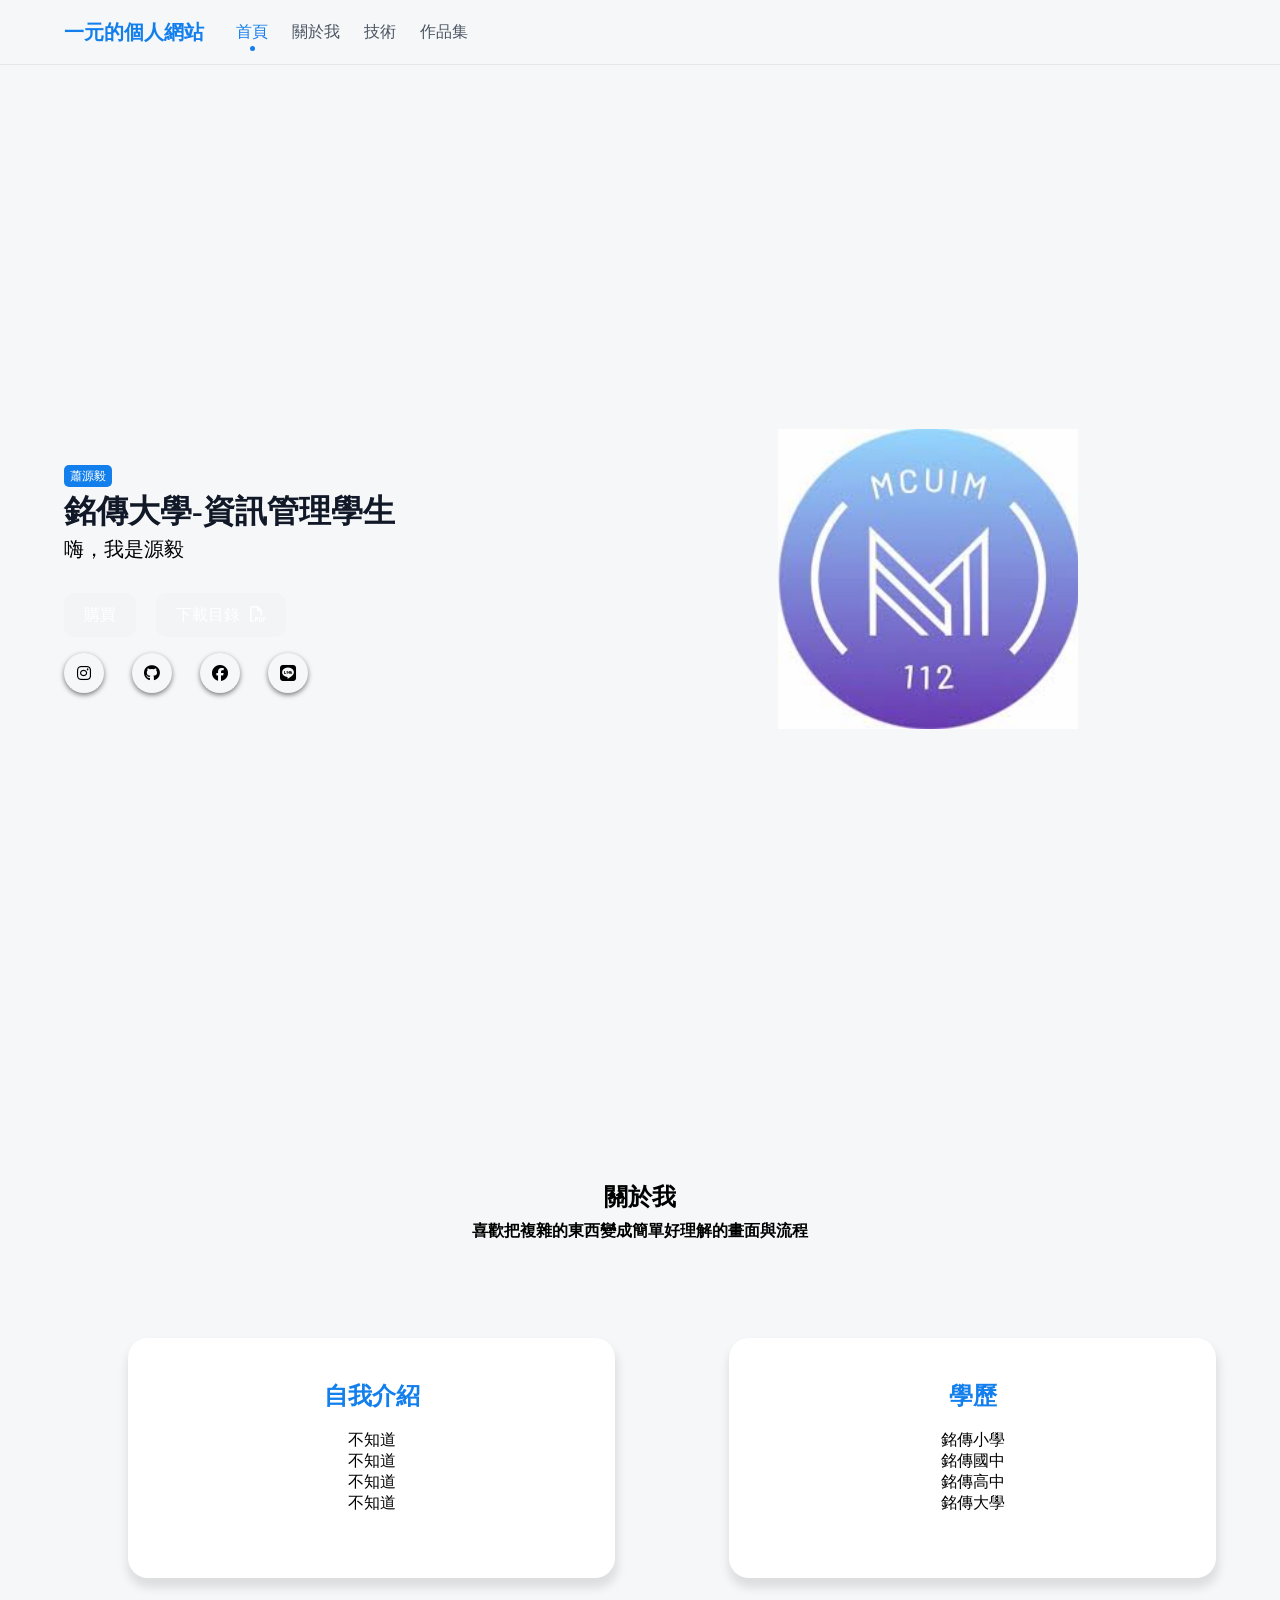
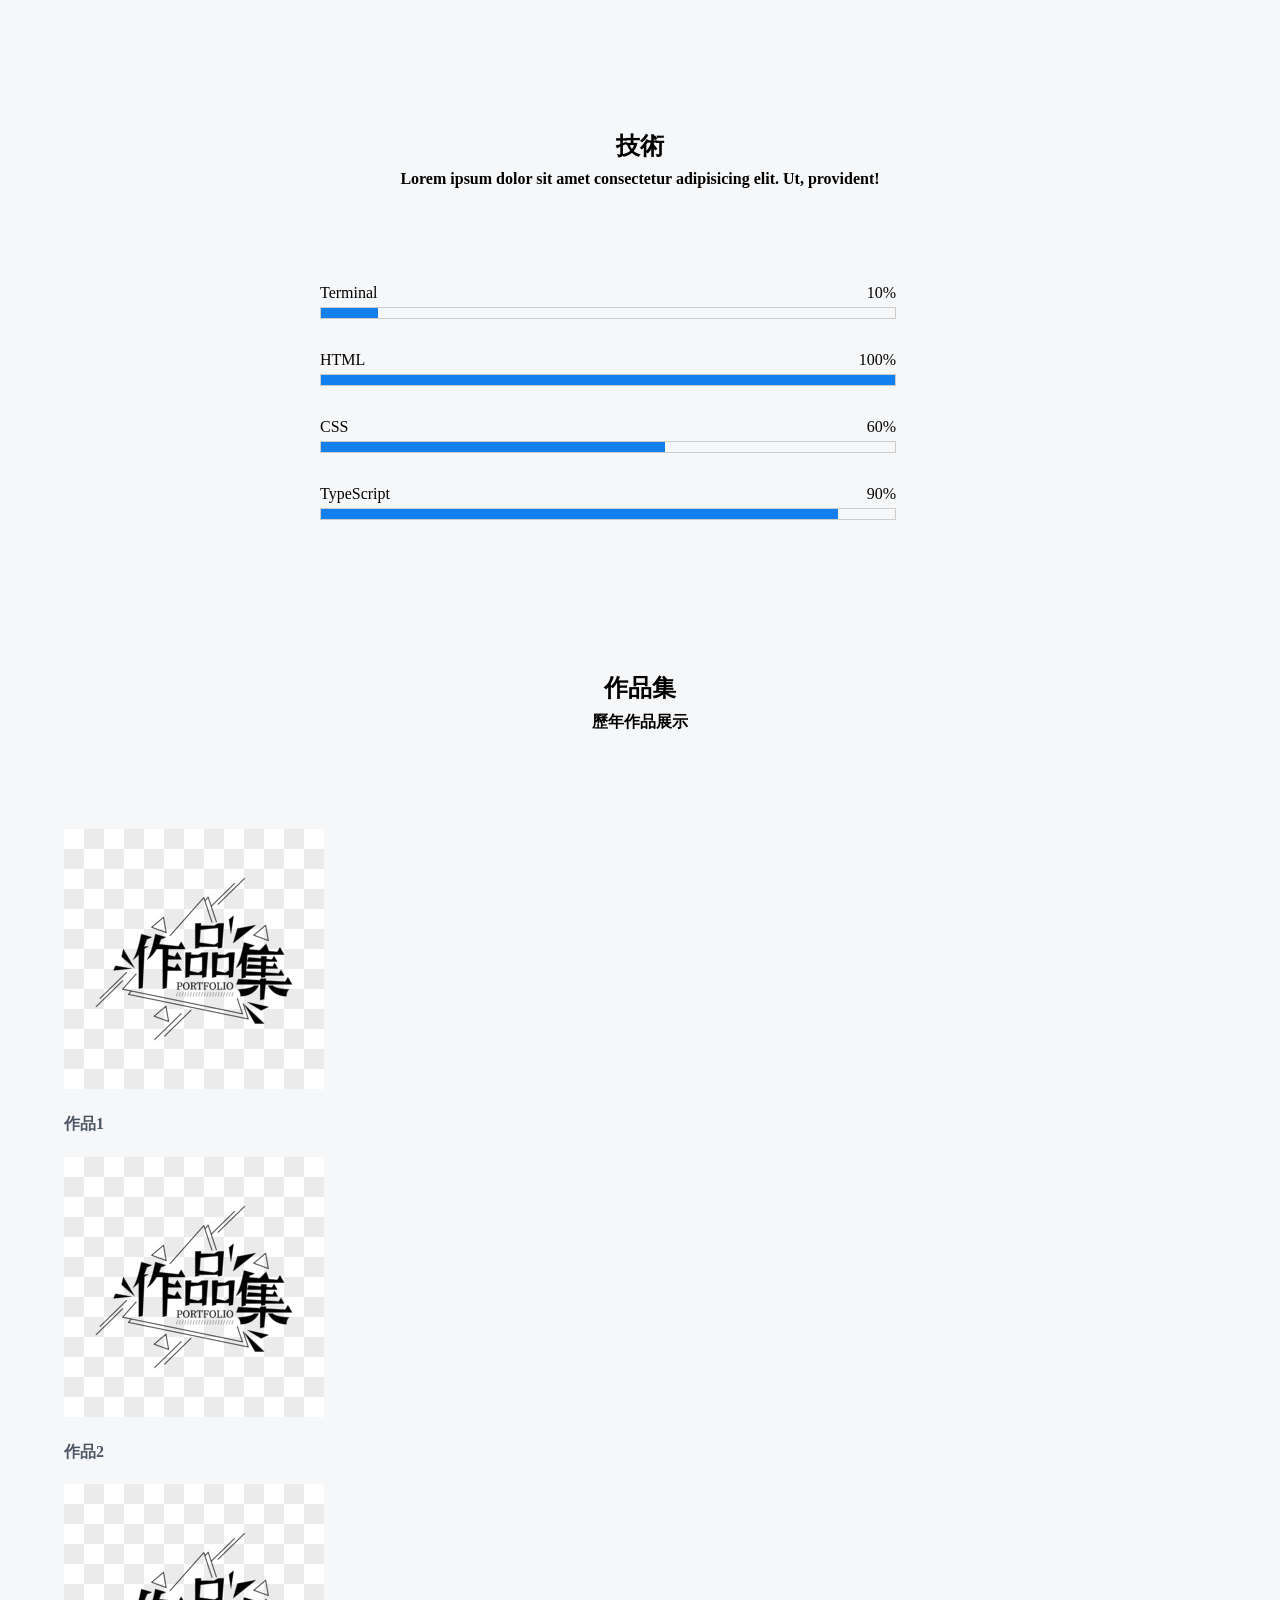
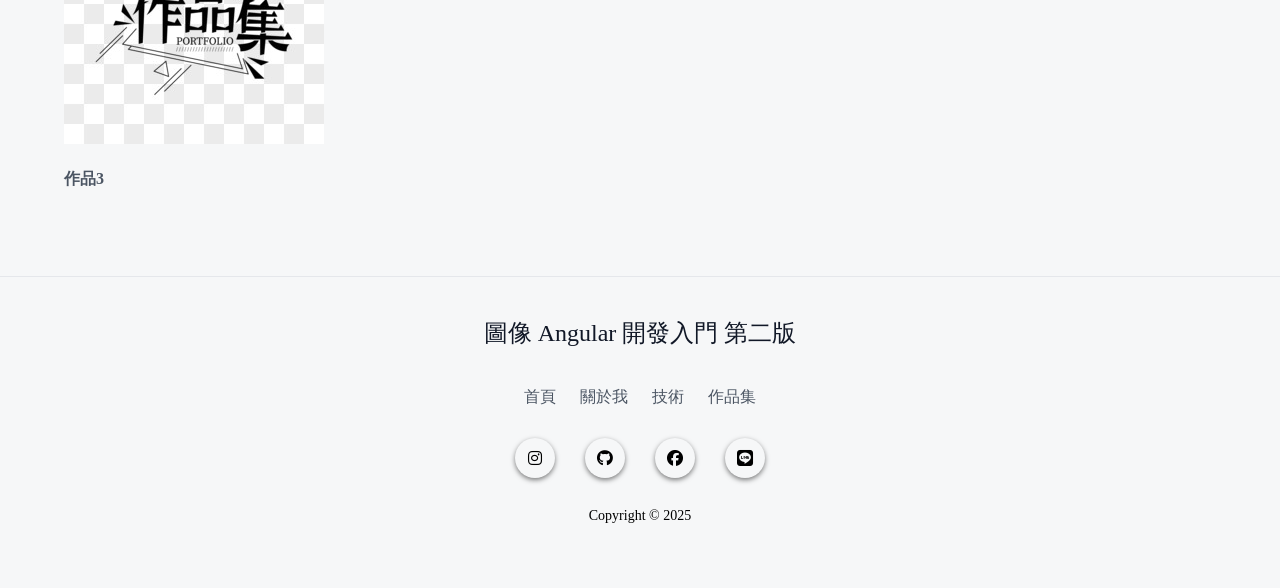
<file: src/index.html>
<!DOCTYPE html>
<html lang="en">
  <head>
    <meta charset="UTF-8" />
    <meta name="viewport" content="width=device-width, initial-scale=1.0" />
    <title>書籍 A 資訊</title>
    <link rel="stylesheet" href="book.min.css" />
    <link
      rel="stylesheet"
      href="https://cdnjs.cloudflare.com/ajax/libs/font-awesome/6.6.0/css/all.min.css"
    />
  </head>
  <body>
    <section>
      <header>
        <div class="container">
          <div>
            <h3>一元的個人網站</h3>
            <nav>
              <a href="#home" class="active">首頁</a>
              <a href="#book">關於我</a>
              <a href="#contact">技術</a>
              <a href="#projects">作品集</a>
            </nav>
          </div>
        </div>
      </header>

      <main class="wrapper">
        <div id="home" class="home">
          <div class="text">
            <span>蕭源毅</span>
            <h3>銘傳大學-資訊管理學生</h3>
            <strong>嗨，我是源毅</strong>
            <div class="button">
              <button type="button">購買</button>
              <button type="button">
                下載目錄<i class="fa-regular fa-file-pdf"></i>
              </button>
            </div>
            <div class="icons">
              <div class="icon"><i class="fa-brands fa-instagram"></i></div>
              <div class="icon"><i class="fa-brands fa-github"></i></div>
              <div class="icon"><i class="fa-brands fa-facebook"></i></div>
              <div class="icon"><i class="fa-brands fa-line"></i></div>
            </div>
          </div>
          <div class="image">
            <img src="./assets/images/mcuim.jpg" alt="" />
          </div>
        </div>

        <div id="book" class="page">
          <div class="title">
            <h2>關於我</h2>
            <strong
              >喜歡把複雜的東西變成簡單好理解的畫面與流程</strong
            >
          </div>

          <div class="content">
            <div class="introduce">
              <div class="card">
                <h3>自我介紹</h3>
                <div>不知道</div>
                <div>不知道</div>
                <div>不知道</div>
                <div>不知道</div>
              </div>
            </div>
              <div class="introduce">
                <div class="card">
                  <h3>學歷</h3>
                  <div>銘傳小學</div>
                  <div>銘傳國中</div>
                  <div>銘傳高中</div>
                  <div>銘傳大學</div>
                </div>
              </div>
            </div>
          </div>
        </div>

        <div id="contact" class="page">
          <div class="title">
            <h2>技術</h2>
            <strong
              >Lorem ipsum dolor sit amet consectetur adipisicing elit. Ut,
              provident!</strong
            >
          </div>
            <div class="content">
              <div class="skills">
                <div class="item">
                  <span class="skill">
                    <span>Terminal</span>
                    <span>10%</span>
                  </span>
                  <div class="progress">
                    <div class="progress-bar" style="width: 10%"></div>
                  </div>
                </div>
                <div class="item">
                  <span class="skill">
                    <span>HTML</span>
                    <span>100%</span>
                  </span>
                  <div class="progress">
                    <div class="progress-bar" style="width: 100%"></div>
                  </div>
                </div>
                <div class="item">
                  <span class="skill">
                    <span>CSS</span>
                    <span>60%</span>
                  </span>
                  <div class="progress">
                    <div class="progress-bar" style="width: 60%"></div>
                  </div>
                </div>
                <div class="item">
                  <span class="skill">
                    <span>TypeScript</span>
                    <span>90%</span>
                  </span>
                  <div class="progress">
                    <div class="progress-bar" style="width: 90%"></div>
                  </div>
                </div>
              </div>
            </div>
          </div>
        </div>

        <div id="projects" class="page">
          <div class="title">
            <h2>作品集</h2>
            <strong
              >歷年作品展示</strong
            >
          </div>

          <div>
            <div class="image">
              <img src="./assets/images/zCNXrag2vD.jpg" alt="" />
            </div>
            <h4>
              <a href="./demo.html" target="_blank">作品1</a>
            </h4>
          
            <div class="image">
              <img src="./assets/images/zCNXrag2vD.jpg" alt="" />
            </div>
            <h4>
              <a href="./demo.html" target="_blank">作品2</a>
            </h4>
          
            <div class="image">
              <img src="./assets/images/zCNXrag2vD.jpg" alt="" />
            </div>
            <h4>
              <a href="./demo.html" target="_blank">作品3</a>
            </h4>
          </div>
        </div>
      </main>

      <footer>
        <h3>圖像 Angular 開發入門 第二版</h3>
        <nav>
          <a href="#home" class="active">首頁</a>
          <a href="#book">關於我</a>
          <a href="#contact">技術</a>
          <a href="#projects">作品集</a>
        </nav>
        <div class="icons">
          <div class="icon"><i class="fa-brands fa-instagram"></i></div>
          <div class="icon"><i class="fa-brands fa-github"></i></div>
          <div class="icon"><i class="fa-brands fa-facebook"></i></div>
          <div class="icon"><i class="fa-brands fa-line"></i></div>
        </div>
        <div class="copy-right">Copyright &copy; 2025</div>
      </footer>
    </section>
    <script src="./main.js"></script>
  </body>
</html>
</file>
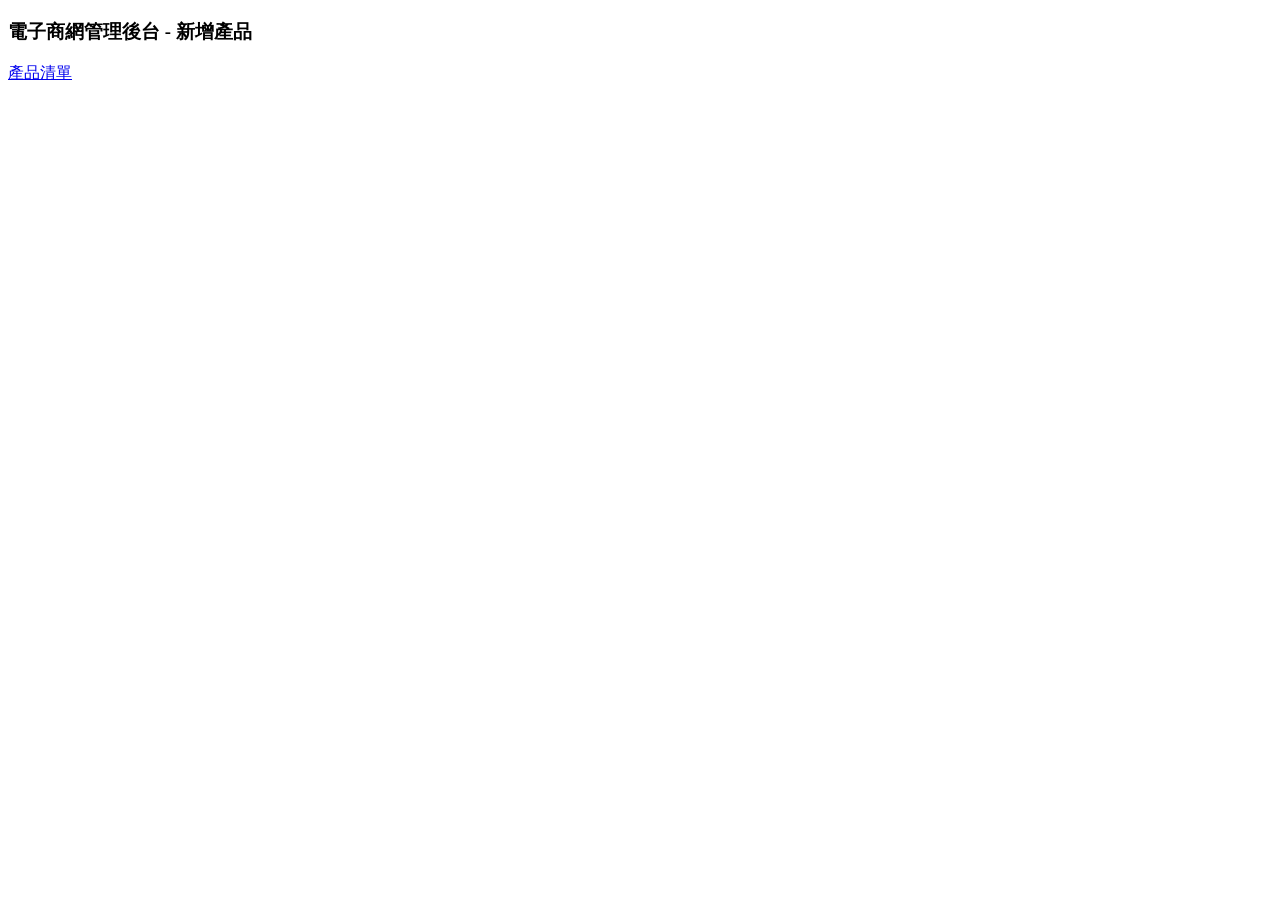
<file: src/assets/code/form.html>
<!DOCTYPE html>
<html lang="en">
  <head>
    <meta charset="UTF-8" />
    <meta name="viewport" content="width=device-width, initial-scale=1.0" />
    <title>電子商網管理後台</title>
  </head>
  <body>
    <header>
      <h3>電子商網管理後台 - 新增產品</h3>
    </header>
    <nav>
      <a href="./index.html">產品清單</a>
    </nav>
  </body>
</html>
</file>
<file: src/book.min.css>
:root{--primary-color: #137fec;--second-color: #aa8e12;--background-color: #f6f7f8;--header-color: #111827;--text-color: #4b5563;--border-color: #e5e7eb;--gray-color-100: #f3f4f6;--gay-color-500: #6b7280;--white-color: #fff}:root{--search-bar-display: flex;--book-min-width: 256px;--container-padding-left: 2rem;--container-padding-right: 2rem;--header-heading-font-size: 1.25rem;--nav-display: flex;--nav-gap: 1.5rem;--home-heading-font-size: 2rem;--home-image-width: 300px;--home-flex-justify-content: space-between;--home-width: 50%;--about-flex-justify-content: space-between;--introduce-width: 50%;--introduce-card-margin-left: 4rem;--skill-margin-right: 4rem;--skills-width: 50%;--contact-form-grid-columns: repeat(2, 300px);--contact-form-grid-rows: 55px 250px auto;--contact-textarea-grid-column: 1 / 3;--contact-button-grid-column: 1 / -1}@media screen and (max-width: 1024px){:root{--home-heading-font-size: 1.5rem;--home-image-width: 250px;--about-flex-direction: column;--about-flex-justify-content: center;--about-align-items: center;--introduce-width: 65%;--introduce-card-margin-left: 0rem;--skill-margin-right: 0rem;--skills-width: 65%;--contact-form-grid-columns: repeat(2, 250px)}}@media screen and (max-width: 640px){:root{--container-padding-left: 1.5rem;--container-padding-right: 1.5rem;--header-heading-font-size: 1rem;--nav-gap: 1rem;--home-flex-direction: column-reverse;--home-flex-justify-content: center;--home-text-align-items: center;--home-width: 100%;--home-gap: 1.5rem;--introduce-width: 90%;--skills-width: 90%;--contact-margin-bottom: 0px;--contact-form-grid-columns: 80vw;--contact-form-grid-rows: 55px 55px 250px auto;--contact-textarea-grid-column: auto;--contact-button-grid-column: auto}}header{border-bottom:solid 1px var(--border-color);background-color:var(--background-color);position:sticky;top:0;z-index:50}header div.container>div{gap:2rem}header h3{margin:0px;font-size:var(--header-heading-font-size);font-weight:700;line-height:1.75rem;color:var(--primary-color)}header nav{display:var(--nav-display);gap:var(--nav-gap)}header nav .active{position:relative;color:var(--primary-color)}header nav .active::after{content:"";width:5px;height:5px;background-color:var(--primary-color);border-radius:50%;position:absolute;left:calc(50% - 2.5px);bottom:-8px}section{width:100%}section div.container{max-width:90vw;margin:0px auto;padding-left:var(--container-padding-left);padding-right:var(--container-padding-right)}section div.container>div{width:100%;height:4rem;display:flex;align-items:center}section main.wrapper{max-width:90vw;margin:0px auto;padding-left:var(--container-padding-left);padding-right:var(--container-padding-right)}section main.wrapper>div{padding-block:4rem}section main.wrapper>div.home{height:100vh}section main.wrapper>div.page div.title{margin-top:1.5rem;margin-bottom:6rem;text-align:center}section main.wrapper>div.page div.title h2{margin:0;margin-bottom:.5rem}section main.wrapper>div.page div.title strong{color:var(--gray-color-500)}section a{color:var(--text-color);text-decoration:inherit}section a:hover{color:var(--primary-color)}.icon{display:flex;justify-content:center;align-items:center;width:40px;height:40px;border-radius:50%;box-shadow:0px 2px 5px 0px rgba(0,0,0,.5);cursor:pointer}footer{border-top:1px solid var(--border-color);padding-block:2rem 4rem;display:flex;flex-direction:column;justify-content:center;align-items:center;row-gap:30px}footer h3{margin:0;font-size:1.5rem;font-weight:500;line-height:3rem;color:var(--header-color)}footer nav{display:var(--nav-display);justify-content:center;gap:1.5rem}footer div.icons{display:flex;justify-content:center;gap:30px}footer div.copy-right{font-size:.875rem;font-weight:400;line-height:1rem}div.home{display:flex;flex-direction:var(--home-flex-direction);justify-content:var(--home-flex-justify-content);gap:var(--home-gap)}div.home>div{width:var(--home-width)}div.home>div.text{display:flex;flex-direction:column;justify-content:center;align-items:var(--home-text-align-items)}div.home>div.text>span{align-self:var(--home-text-align-items, flex-start);background-color:var(--primary-color);color:var(--white-color);padding:3px 6px;font-size:.75rem;font-weight:400;line-height:1rem;border-radius:5px}div.home>div.text h3{margin:0;font-size:var(--home-heading-font-size);font-weight:700;line-height:3rem;color:var(--header-color)}div.home>div.text strong{font-size:1.25rem;font-weight:400;line-height:1.75rem;margin-bottom:30px;color:var(--gray-color-500)}div.home>div.text div.button{display:flex;gap:1.25rem}div.home>div.text div.button button{font-size:1rem;font-weight:500;line-height:1.25rem;padding:.75rem 1.25rem;background-color:var(--gray-color-100);border:none;border-radius:10px;cursor:pointer}div.home>div.text div.button button:hover{background-color:var(--second-color);color:var(--white-color)}div.home>div.text div.button button>i{margin-left:10px}div.home>div.text div.icons{margin-top:1rem;display:flex;gap:1.75rem}div.home>div.image{display:flex;justify-content:center;align-items:center}div.home>div.image img{width:var(--home-image-width)}div.content{display:flex;flex-direction:var(--about-flex-direction);justify-content:var(--about-flex-justify-content);align-items:var(--about-align-items);gap:50px}div.introduce{width:var(--introduce-width)}div.introduce div.card{display:flex;flex-direction:column;justify-content:center;align-items:center;margin-left:var(--introduce-card-margin-left);padding:1.5rem 1.25rem 4rem;background-color:var(--white-color);border-radius:20px;box-shadow:1px 8px 10px 2px rgba(0,0,0,.1)}div.introduce div.card h3{margin-bottom:1.5rem;font-size:1.5rem;font-weight:600;line-height:1.25rem;color:var(--primary-color)}div.introduce div.card>duv{padding-inline:1.5rem;font-size:1.125rem;font-weight:400;line-height:1.5rem;color:var(--text-color)}div.skills{margin-right:var(--skill-margin-right);width:var(--skills-width);display:flex;flex-direction:column;gap:2rem}div.skills .item{display:flex;flex-direction:column;gap:5px}div.skills .item .skill{display:flex;justify-content:space-between;align-items:center}div.skills .item .progress{height:10px;border:solid 1px #ccc}div.skills .item .progress .progress-bar{height:100%;background-color:var(--primary-color)}div.content{display:flex;justify-content:center;margin-bottom:var(--contact-margin-bottom)}div.form{display:grid;grid-template-columns:var(--contact-form-grid-columns);grid-template-rows:var(--contact-form-grid-rows);gap:10px}div input,div textarea{background:rgba(0,0,0,0);border:2px solid #aaa;border-radius:10px;padding:15px 20px;outline:none}div textarea{grid-column:var(--contact-textarea-grid-column);resize:none}div button{justify-self:center;grid-column:var(--contact-button-grid-column);font-size:1rem;font-weight:500;line-height:1.25rem;padding:.75rem 1.25rem;border:none;border-radius:10px;background-color:var(--primary-color);color:var(--white-color)}div button i{margin-left:10px}html,body{margin:0;padding:0}html{scroll-behavior:smooth}body{background-color:var(--background-color)}/*# sourceMappingURL=book.min.css.map */
</file>
